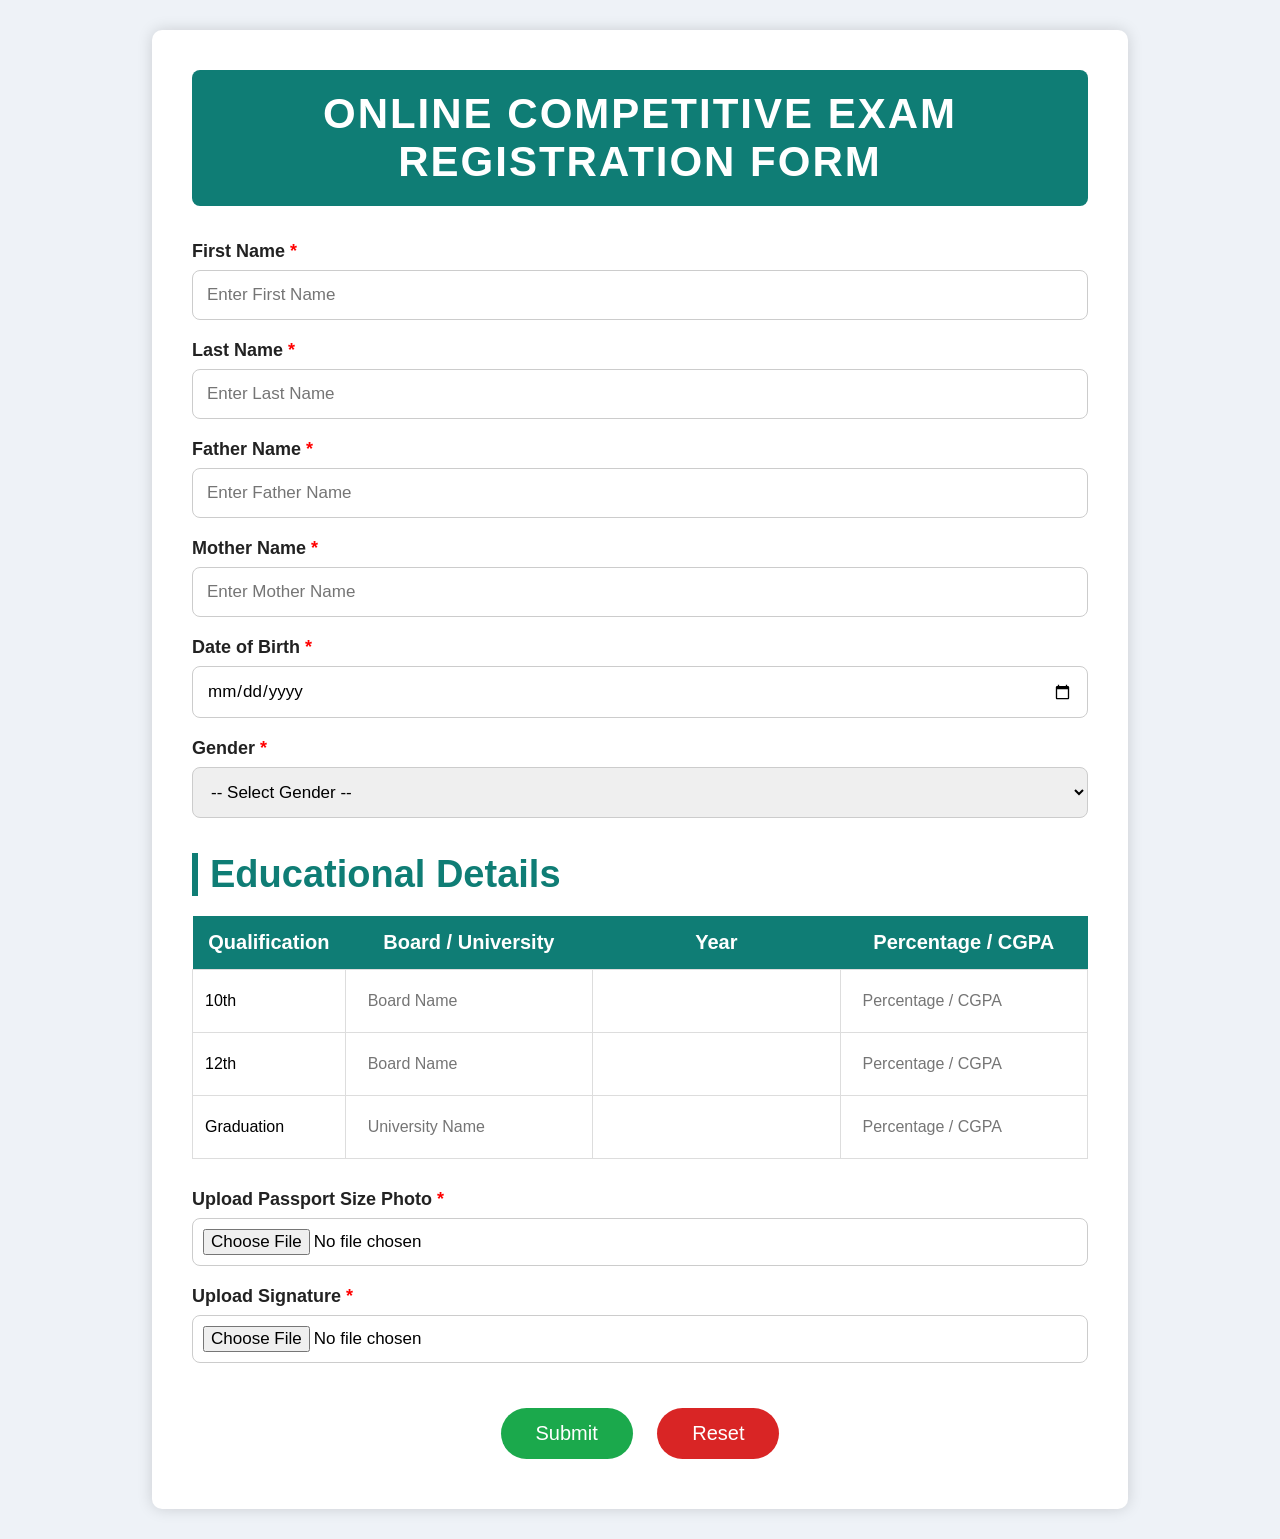
<file: online registration form/index.html>
<!DOCTYPE html>
<html lang="en">
<head>
    <meta charset="UTF-8">
    <meta name="viewport" content="width=device-width, initial-scale=1.0">
    <title>Online Competitive Exam Registration </title>
    <link rel="stylesheet" href="style.css">
</head>
<body>

<div class="container">

    <h1>ONLINE COMPETITIVE EXAM REGISTRATION FORM</h1>

    <form id="registrationForm">

        <label>First Name <span>*</span></label>
        <input type="text" id="fname" placeholder="Enter First Name" required>

        <label>Last Name <span>*</span></label>
        <input type="text" id="lname" placeholder="Enter Last Name" required>

        <label>Father Name <span>*</span></label>
        <input type="text" id="father" placeholder="Enter Father Name" required>

        <label>Mother Name <span>*</span></label>
        <input type="text" id="mother" placeholder="Enter Mother Name" required>

        <label>Date of Birth <span>*</span></label>
        <input type="date" id="dob" required>

        <label>Gender <span>*</span></label>
        <select id="gender" required>
            <option value="">-- Select Gender --</option>
            <option>Male</option>
            <option>Female</option>
            <option>Other</option>
        </select>

        <h2>Educational Details</h2>

        <table>
            <tr>
                <th>Qualification</th>
                <th>Board / University</th>
                <th>Year</th>
                <th>Percentage / CGPA</th>
            </tr>

            <tr>
                <td>10th</td>
                <td><input type="text" id="board10" placeholder="Board Name"></td>
                <td><input type="number" id="year10"></td>
                <td><input type="text" id="cgpa10" placeholder="Percentage / CGPA"></td>
            </tr>

            <tr>
                <td>12th</td>
                <td><input type="text" id="board12" placeholder="Board Name"></td>
                <td><input type="number" id="year12"></td>
                <td><input type="text" id="cgpa12" placeholder="Percentage / CGPA"></td>
            </tr>

            <tr>
                <td>Graduation</td>
                <td><input type="text" id="boardGrad" placeholder="University Name"></td>
                <td><input type="number" id="yearGrad"></td>
                <td><input type="text" id="cgpaGrad" placeholder="Percentage / CGPA"></td>
            </tr>
        </table>

        <label>Upload Passport Size Photo <span>*</span></label>
        <input type="file" id="photo" required>

        <label>Upload Signature <span>*</span></label>
        <input type="file" id="sign" required>

        <div class="buttons">
            <button type="submit" class="submit">Submit</button>
            <button type="reset" class="reset">Reset</button>
        </div>

    </form>

</div>

<script src="script.js"></script>

</body>
</html>
</file>
<file: online registration form/style.css>
*{
    margin:0;
    padding:0;
    box-sizing:border-box;
    font-family:Arial, Helvetica, sans-serif;
}

body{
    background:#eef2f7;
    padding:30px;
}

.container{
    width:80%;
    margin:auto;
    background:#fff;
    border-radius:10px;
    padding:40px;
    box-shadow:0 0 15px rgba(0,0,0,0.15);
}

h1{
    background:#0f7d75;
    color:#fff;
    text-align:center;
    padding:20px;
    border-radius:8px;
    font-size:42px;
    margin-bottom:35px;
    letter-spacing:2px;
}

label{
    display:block;
    margin-top:20px;
    margin-bottom:8px;
    font-size:18px;
    font-weight:bold;
    color:#222;
}

label span{
    color:red;
}

input,
select{
    width:100%;
    padding:14px;
    border:1px solid #ccc;
    border-radius:8px;
    font-size:17px;
}

input:focus,
select:focus{
    outline:none;
    border:2px solid #0f7d75;
}

h2{
    margin-top:35px;
    margin-bottom:20px;
    color:#0f7d75;
    font-size:38px;
    border-left:6px solid #0f7d75;
    padding-left:12px;
}

table{
    width:100%;
    border-collapse:collapse;
    margin-bottom:30px;
}

table th{
    background:#0f7d75;
    color:white;
    padding:15px;
    font-size:20px;
}

table td{
    border:1px solid #ddd;
    padding:12px;
}

table td input{
    border:none;
    width:100%;
    padding:10px;
    font-size:16px;
}

table td input:focus{
    border:none;
    outline:none;
}

input[type=file]{
    padding:10px;
}

.buttons{
    text-align:center;
    margin-top:35px;
}

button{
    border:none;
    padding:14px 35px;
    font-size:20px;
    color:white;
    border-radius:30px;
    cursor:pointer;
    margin:10px;
}

.submit{
    background:#1ba94c;
}

.submit:hover{
    background:#14853b;
}

.reset{
    background:#d92525;
}

.reset:hover{
    background:#b01b1b;
}

/* Success Page */

.success{
    color:#17a74a;
    text-align:center;
    font-size:48px;
    margin-bottom:15px;
}

.message{
    text-align:center;
    font-size:22px;
    margin-bottom:25px;
    color:#444;
}

.section-title{
    background:#0f7d75;
    color:white;
    text-align:center;
    padding:15px;
    font-size:30px;
    border-radius:8px;
    margin-top:30px;
    margin-bottom:15px;
}

.output-table{
    width:100%;
    border-collapse:collapse;
}

.output-table th{
    background:#0f7d75;
    color:white;
    padding:14px;
}

.output-table td{
    border:1px solid #ccc;
    padding:14px;
}

.output-table tr:nth-child(even){
    background:#eef9f9;
}
</file>
